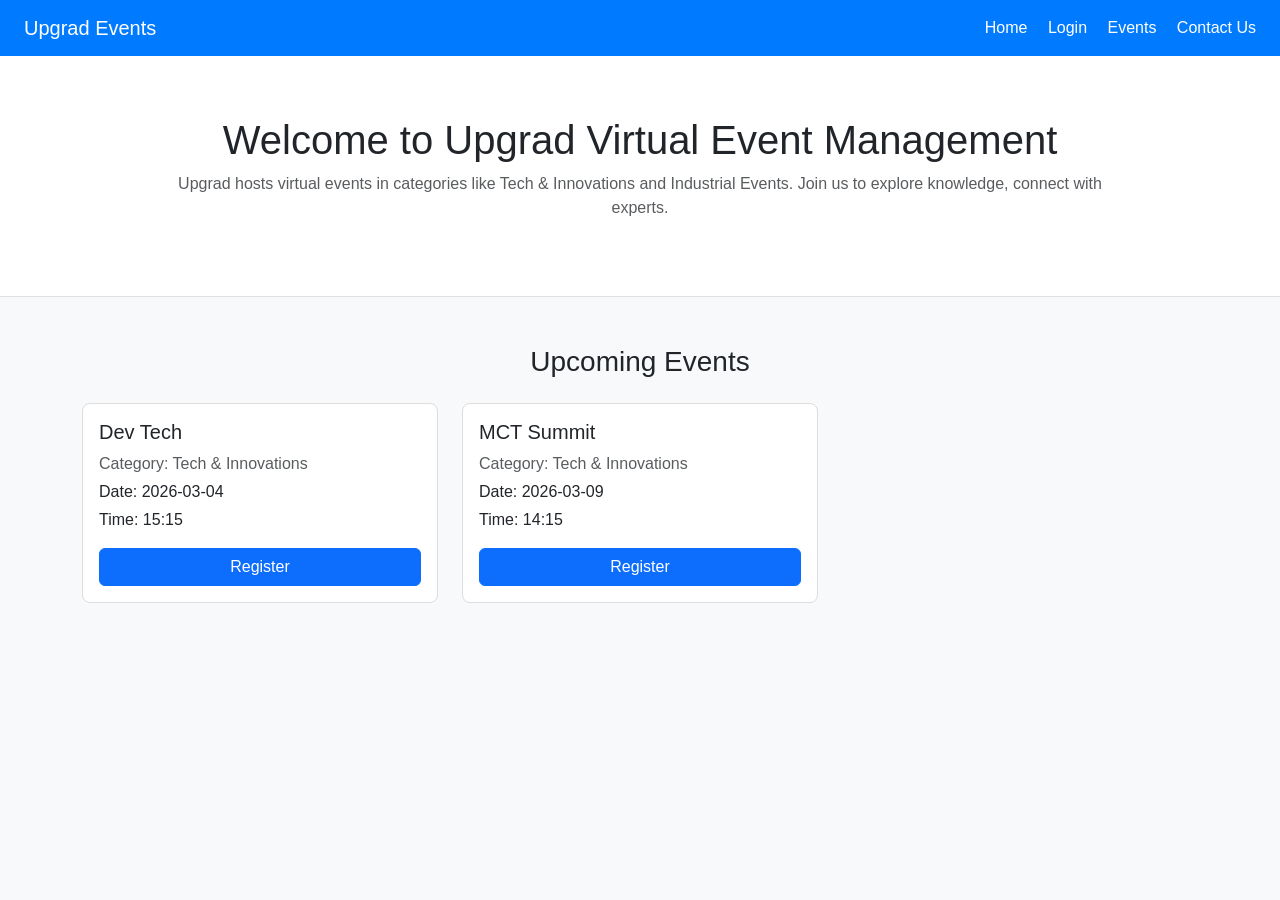
<file: index.html>
<!DOCTYPE html>
<html lang="en">
<head>
    <link href="https://cdn.jsdelivr.net/npm/bootstrap@5.3.0/dist/css/bootstrap.min.css" rel="stylesheet">
    <link rel="stylesheet" href="css/style.css">
    <title>Upgrad Events | Home</title>
</head>
<body>
    <nav class="navbar navbar-expand-lg navbar-dark px-4">
        <a class="navbar-brand" href="#">Upgrad Events</a>
        <div class="ms-auto">
            <a class="nav-link d-inline text-white me-3" href="index.html">Home</a>
            <a class="nav-link d-inline text-white me-3" href="login.html">Login</a>
            <a class="nav-link d-inline text-white me-3" href="events.html">Events</a>
            <a class="nav-link d-inline text-white" href="contact.html">Contact Us</a>
        </div>
    </nav>

    <div class="hero-section text-center">
        <h1>Welcome to Upgrad Virtual Event Management</h1>
        <p class="text-muted container w-75">Upgrad hosts virtual events in categories like Tech & Innovations and Industrial Events. Join us to explore knowledge, connect with experts.</p>
    </div>

    <div class="container my-5">
        <h3 class="text-center mb-4">Upcoming Events</h3>
        <div id="displayArea" class="row"></div>
    </div>

    <script src="js/app.js"></script>
    <script>
        const area = document.getElementById("displayArea");
        events.forEach(ev => {
            area.innerHTML += `
                <div class="col-md-4 mb-4">
                    <div class="card p-3 event-card">
                        <h5>${ev.name}</h5>
                        <p class="mb-1 text-muted">Category: ${ev.category}</p>
                        <p class="mb-1">Date: ${ev.date}</p>
                        <p class="mb-3">Time: ${ev.time}</p>
                        <a href="register.html?id=${ev.id}" class="btn btn-primary w-100">Register</a>
                    </div>
                </div>`;
        });
    </script>
</body>
</html>
</file>
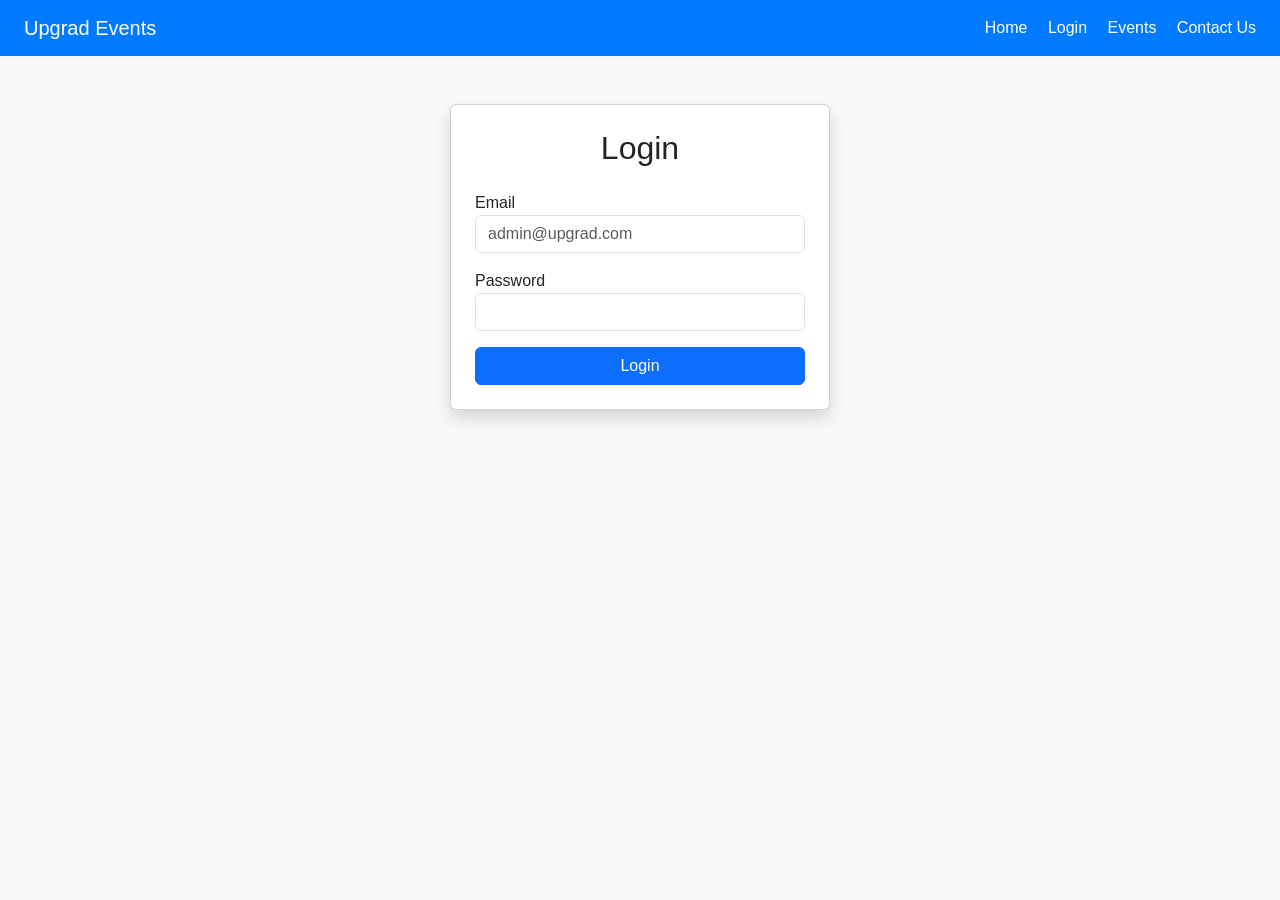
<file: events.html>
<!DOCTYPE html>
<html lang="en">

<head>
    <link href="https://cdn.jsdelivr.net/npm/bootstrap@5.3.0/dist/css/bootstrap.min.css" rel="stylesheet">
    <link rel="stylesheet" href="css/style.css">
    <title>Manage Events</title>
</head>

<body onload="checkAuth()">
    <div class="container mt-4">
        <div class="d-flex justify-content-between">
            <h2>Manage Events</h2>
            <button onclick="logout()" class="btn btn-danger">Logout</button>
        </div>
        <hr>

        <div class="card p-4 mb-6">
            <h5>Add New Event</h5>
            <form onsubmit="addEvent(event)" class="row g-3">
                <div class="col-md-2"><input type="text" id="evId" placeholder="ID" class="form-control" required></div>
                <div class="col-md-4"><input type="text" id="evName" placeholder="Event Name" class="form-control"
                        required></div>
                <div class="col-md-3">
                    <select id="evCat" class="form-select">
                        <option>Tech & Innovations</option>
                        <option>Industrial Events</option>
                    </select>
                </div>
                <div class="col-md-3"><input type="date" id="evDate" class="form-control" required></div>
                <div class="col-md-3"><input type="time" id="evTime" class="form-control" required></div>
                <div class="col-md-6"><input type="url" id="evUrl" placeholder="Event URL" class="form-control"
                        required></div>
                <div class="col-md-3"><button type="submit" class="btn btn-success w-100">Add Event</button></div>
            </form>
        </div>

        <div class="mb-3 mt-4">
            <input type="text" id="searchBox" onkeyup="searchEvents()" class="form-control"
                placeholder="Search by ID, Name or Category...">
        </div>

        <div id="adminList" class="row"></div>
    </div>

    <script src="js/app.js"></script>
    <script>
        function renderAdminEvents(data) {
            const list = document.getElementById("adminList");
            list.innerHTML = "";
            data.forEach(ev => {
                list.innerHTML += `
                    <div class="col-md-4 mb-4">
                        <div class="card p-3 border-primary">
                            <h6>${ev.name}</h6>
                            <p> <strong>ID: </strong> ${ev.id}</p>
                            <p class="small text-muted mb-2"><strong>Category: </strong> ${ev.category}</p>
                             <p> <strong>Date: </strong> ${ev.date}</p>
                             <p> <strong>Time: </strong> ${ev.time}</p>
                            <button onclick="deleteEvent('${ev.id}')" class="btn btn-sm btn-outline-danger">Delete</button>
                        </div>
                    </div>`;
            });
        }
        renderAdminEvents(events);
    </script>
</body>

</html>
</file>
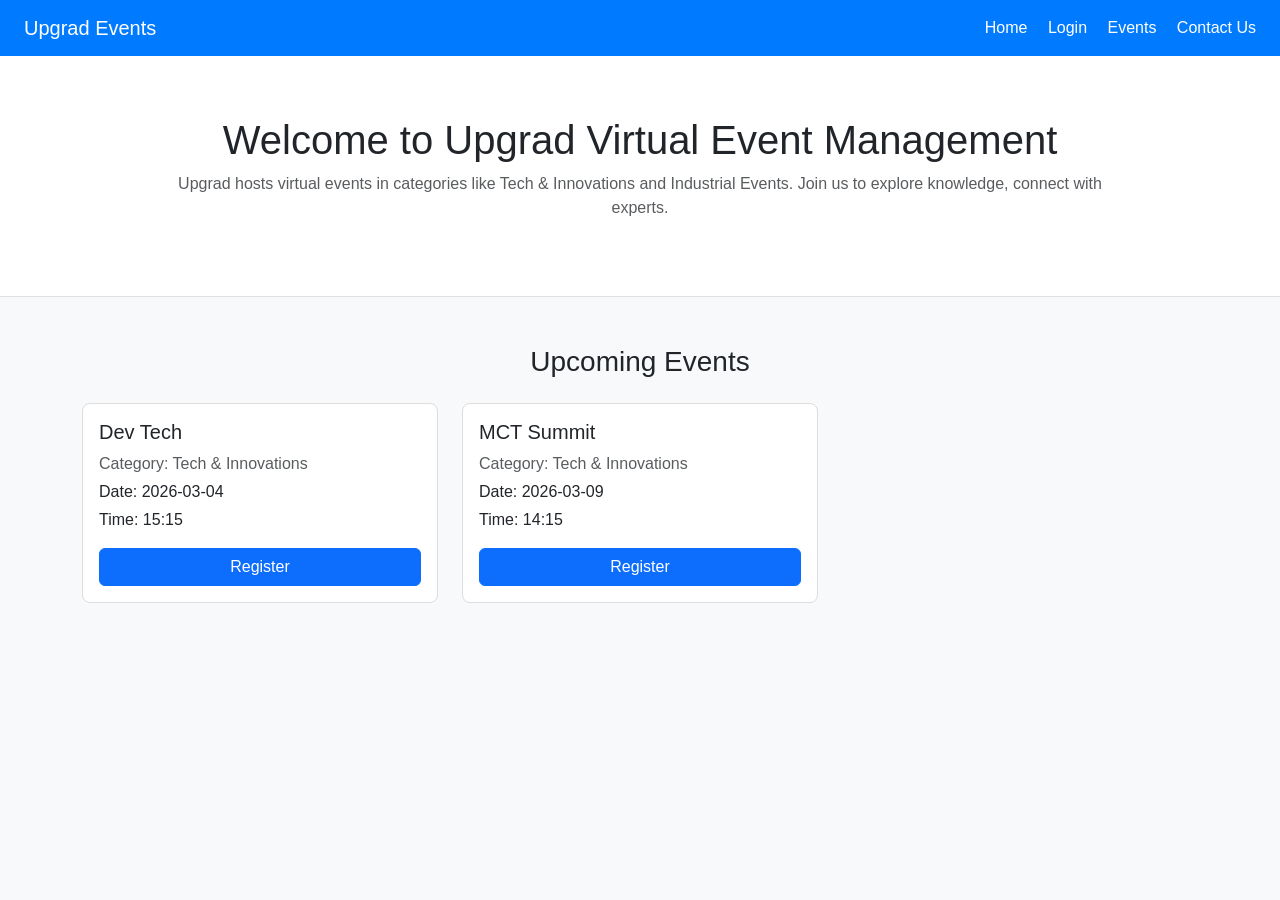
<file: register.html>
<!DOCTYPE html>
<html lang="en">
<head>
    <meta charset="UTF-8">
    <meta name="viewport" content="width=device-width, initial-scale=1.0">
    <title>Event Registration | Upgrad Events</title>
    <link href="https://cdn.jsdelivr.net/npm/bootstrap@5.3.0/dist/css/bootstrap.min.css" rel="stylesheet">
</head>
<body class="bg-light">

    <nav class="navbar navbar-expand-lg navbar-dark bg-primary shadow-sm px-4">
        <div class="container-fluid">
            <a class="navbar-brand fw-bold" href="index.html">Upgrad Events</a>
            <div class="collapse navbar-collapse justify-content-end">
                <ul class="navbar-nav">
                    <li class="nav-item"><a class="nav-link" href="index.html">Home</a></li>
                    <li class="nav-item"><a class="nav-link" href="login.html">Login</a></li>
                    <li class="nav-item"><a class="nav-link" href="events.html">Events</a></li>
                    <li class="nav-item"><a class="nav-link" href="contact.html">Contact Us</a></li>
                </ul>
            </div>
        </div>
    </nav>

    <div class="container mt-4">
        <h2 class="fw-normal mb-4">Event Registration</h2>

        <div class="text-secondary border-top pb-2 mb-3 mt-4 fw-medium">
            Event Details
        </div>
        <div class="ps-2">
            <p class="mb-1"><strong>ID:</strong> <span id="displayId" class="text-muted"></span></p>
            <p class="mb-1"><strong>Name:</strong> <span id="displayName" class="text-muted"></span></p>
            <p class="mb-1"><strong>Category:</strong> <span id="displayCat" class="text-muted"></span></p>
            <p class="mb-1"><strong>Date:</strong> <span id="displayDate" class="text-muted"></span></p>
            <p class="mb-1"><strong>Time:</strong> <span id="displayTime" class="text-muted"></span></p>
        </div>

        <div class="text-secondary border-top pb-2 mb-3 mt-4 fw-medium">
            Participant Details
        </div>
        
        <form id="registrationForm" class="ps-2 col-md-5">
            <div class="mb-3">
                <input type="text" class="form-control" id="fname" placeholder="Shoaib" required>
            </div>
            <div class="mb-3">
                <input type="text" class="form-control" id="lname" placeholder="Ghachi" required>
            </div>
            <div class="mb-3">
                <input type="email" class="form-control" id="uEmail" placeholder="shoaib.ghachi@gmail.com" required>
            </div>
            
            <button type="submit" class="btn btn-success px-4">Register</button>
        </form>
    </div>

    <div class="fixed-bottom border-top border-4 border-success"></div>

    <script src="js/app.js"></script>
    <script>
        // 1. Get Event ID from URL
        const params = new URLSearchParams(window.location.search);
        const eventId = params.get('id');

        // 2. Find the event in our database (events array defined in app.js)
        const eventToRegister = events.find(e => e.id == eventId);

        if (eventToRegister) {
            document.getElementById('displayId').innerText = eventToRegister.id;
            document.getElementById('displayName').innerText = eventToRegister.name;
            document.getElementById('displayCat').innerText = eventToRegister.category;
            document.getElementById('displayDate').innerText = eventToRegister.date;
            document.getElementById('displayTime').innerText = eventToRegister.time;
        } else {
            alert("Please select a valid event.");
            window.location.href = "index.html";
        }

        // 3. Form Submit Logic
        document.getElementById('registrationForm').addEventListener('submit', function(e) {
            e.preventDefault();
            alert("You are successfully registered to this event!");
            window.location.href = "index.html";
        });
    </script>
</body>
</html>
</file>
<file: css/style.css>
/* Custom Styles to match screenshots */
:root {
    --upgrad-blue: #007bff;
    --dark-blue: #0056b3;
}

body {
    background-color: #f8f9fa;
    font-family: 'Segoe UI', Tahoma, Geneva, Verdana, sans-serif;
}

.navbar {
    background-color: var(--upgrad-blue) !important;
}

.hero-section {
    background-color: white;
    padding: 60px 0;
    border-bottom: 1px solid #dee2e6;
}

.event-card {
    border: 1px solid #ddd;
    border-radius: 8px;
    transition: transform 0.2s;
}

.event-card:hover {
    transform: translateY(-5px);
    box-shadow: 0 4px 15px rgba(0,0,0,0.1);
}

.footer-line {
    border-top: 5px solid #28a745; /* Matches the green light on the Acer laptop in photo */
    position: fixed;
    bottom: 0;
    width: 100%;
}
</file>
